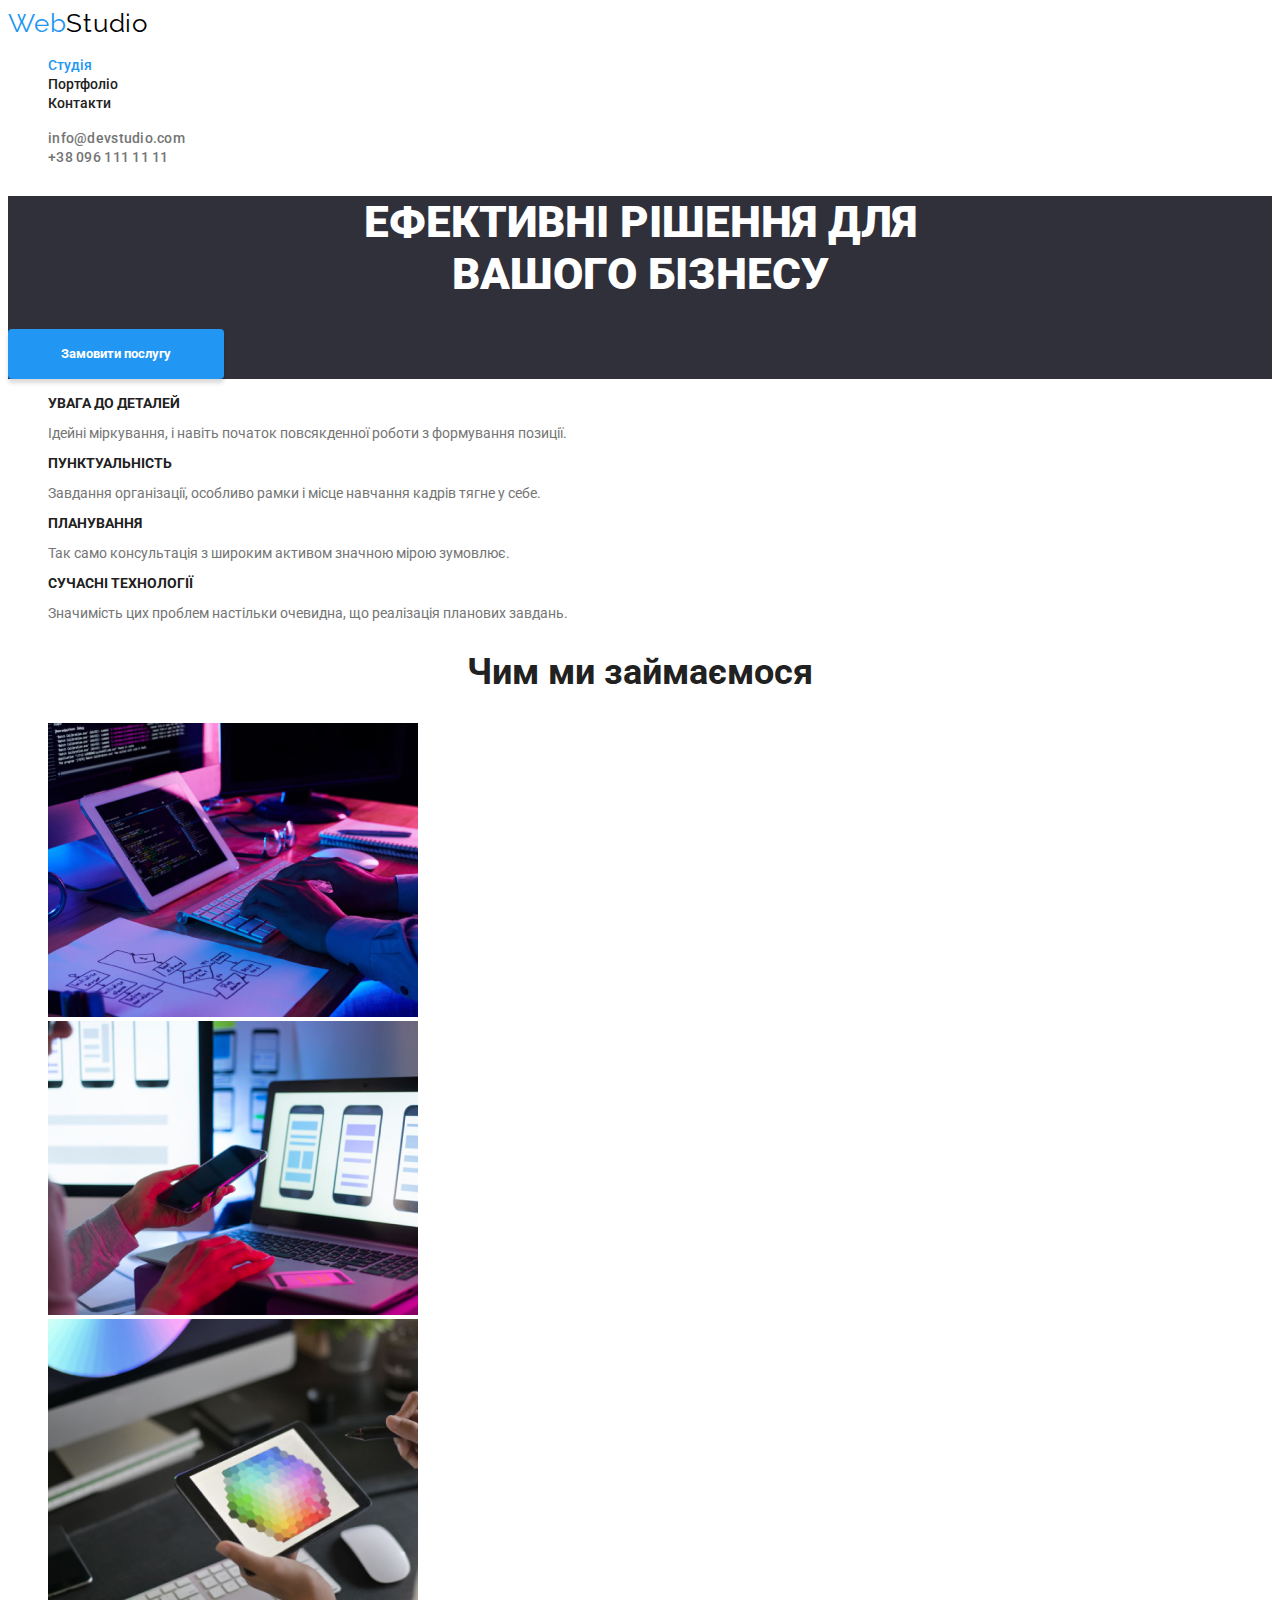
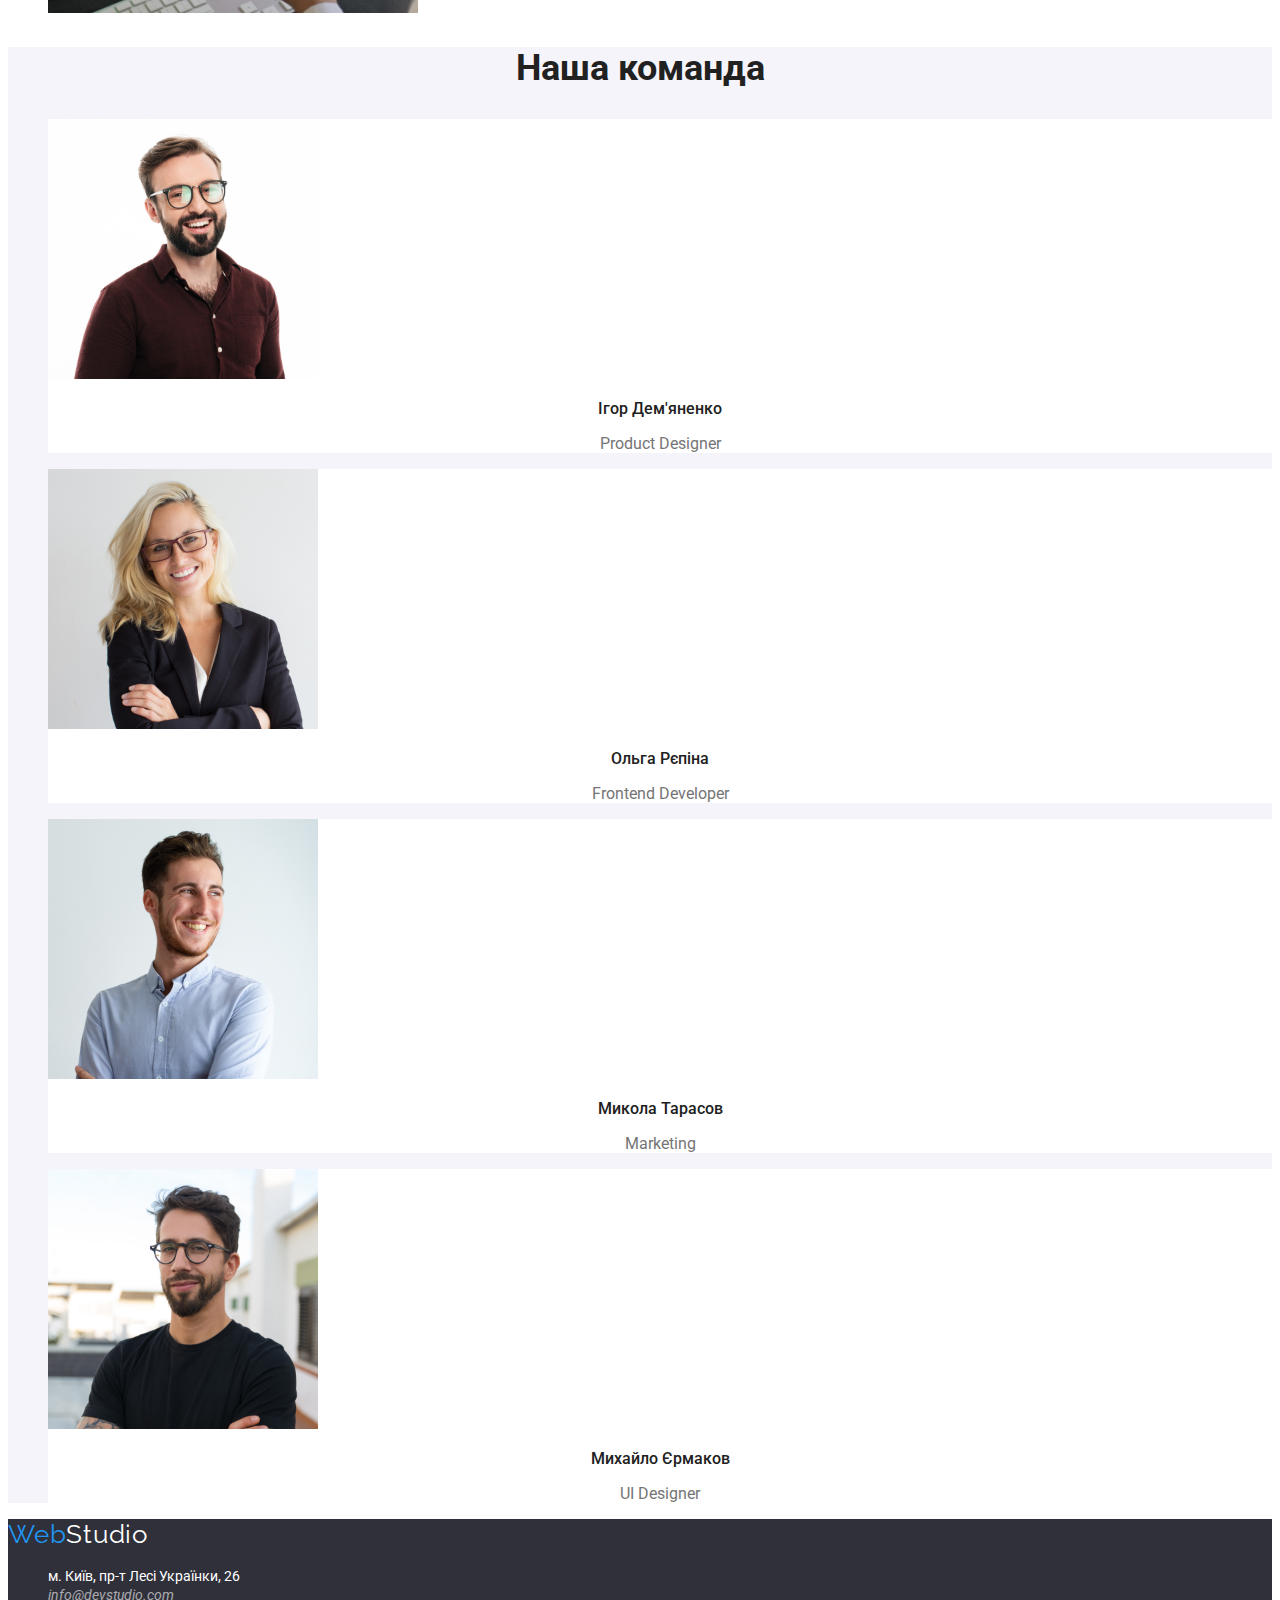
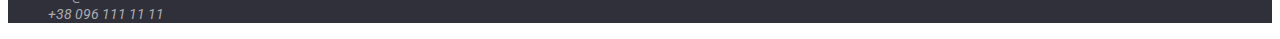
<file: index.html>
<!DOCTYPE html>
<html lang="uk">
  <head>
    <meta charset="UTF-8">
    <meta name="viewport" content="width=device-width, initial-scale=1.0">
    <title>WebStudio</title>
    <link rel="preconnect" href="https://fonts.googleapis.com">
    <link rel="preconnect" href="https://fonts.gstatic.com" crossorigin>
    <link href="https://fonts.googleapis.com/css2?family=Raleway:wght@700&family=Roboto:wght@400;500;700;900&display=swap" rel="stylesheet">
    <link rel="stylesheet" href="./styles.css">
  </head>
  <body>
    <!-- Page header-->

    <header>
      <nav>
        <a href="./index.html" class="logo"> <span class="logo-color">Web</span>Studio</a>

        <ul class="site-nav list">
          <li><a href="./index.html" class="link current">Студія</a></li>
          <li><a href="./portfolio.html" class="link">Портфоліо</a></li>
          <li><a href="#" class="link">Контакти</a></li>
        </ul>
      </nav>

      <ul class="header-contacts list">
        <li><a href="mailto:info@devstudio.com" class="link">info@devstudio.com</a></li>
        <li><a href="tel:+380961111111" class="link">+38 096 111 11 11</a></li>
      </ul>
    </header>

    <!-- Main section-->
    <main>
    
      <!-- Ефективні рішення для вашого бізнесу -->
      <section class="main-section">
        <h1 class="main-title">
          Ефективні рішення для <br> вашого бізнесу
        </h1>

        <button type="button" class="button">Замовити послугу</button>
      </section>

      <!-- Наші переваги -->
      <section class="advantages-section">
        <h2 hidden class="section-title">Особливості</h2>

        <ul class="feature-list list">
          <li>
            <h3 class="title">УВАГА ДО ДЕТАЛЕЙ</h3>
            <p class="text">
              Ідейні міркування, і навіть початок повсякденної роботи з
              формування позиції.
            </p>
          </li>
          <li>
            <h3 class="title">ПУНКТУАЛЬНІСТЬ</h3>
            <p class="text">
              Завдання організації, особливо рамки і місце навчання кадрів тягне
              у себе.
            </p>
          </li>
          <li>
            <h3 class="title">ПЛАНУВАННЯ</h3>
            <p class="text">
              Так само консультація з широким активом значною мірою зумовлює.
            </p>
          </li>
          <li>
            <h3 class="title">СУЧАСНІ ТЕХНОЛОГІЇ</h3>
            <p class="text">
              Значимість цих проблем настільки очевидна, що реалізація планових
              завдань.
            </p>
          </li>
        </ul>
      </section>

      <!-- Чим ми займаємося -->
      <section class="whatwedo-section">
        <h2 class="section-title">Чим ми займаємося</h2>

        <ul class="list">
          <li>
            <img
              src="./images/img.jpg"
              alt="руки друкують на клавіатурі ноутбука"
              width="370"
              height="294"
            />
          </li>
          <li>
            <img
              src="./images/img2.jpg"
              alt="ноутбук на столі і телефон в руці"
              width="370"
              height="294"
            />
          </li>
          <li>
            <img
              src="./images/img3.jpg"
              alt="планшет в руці"
              width="370"
              height="294"
            />
          </li>
        </ul>
      </section>

      <!-- Наша команда -->
      <section class="team-section">
        <h2 class="section-title">Наша команда</h2>

        <ul class="team-list list">
          <li class="list-item">
            <img
              src="./images/photo1.png"
              alt="чоловік в коричневій рубашці"
              width="270"
              height="260"
            />
            <h3 class="title">Ігор Дем'яненко</h3>
            <p class="text">Product Designer</p>
          </li>
          <li class="list-item">
            <img
              src="./images/photo2.png"
              alt="жінка в окулярах"
              width="270"
              height="260"
            />
            <h3 class="title">Ольга Рєпіна</h3>
            <p class="text">Frontend Developer</p>
          </li>
          <li class="list-item">
            <img
              src="./images/photo3.png"
              alt="чоловік в блакитній рубашці"
              width="270"
              height="260"
            />
            <h3 class="title">Микола Тарасов</h3>
            <p class="text">Marketing</p>
          </li>
          <li class="list-item">
            <img
              src="./images/photo4.png"
              alt="чоловік в окулярах"
              width="270"
              height="260"
            />
            <h3 class="title">Михайло Єрмаков</h3>
            <p class="text">UI Designer</p>
          </li>
        </ul>
      </section>
    </main>

    <!-- Footer -->
    <footer class="footer">
      <a href="./index.html" class="logo logo-footer"><span class="logo-color">Web</span>Studio</a>

      <address class="footer-contacts">
        <ul class="list">
          <li class="list-item">
            <a class="link map" href="https://goo.gl/maps/HTDdcqFL7jmPuZLx7" >
              м. Київ, пр-т Лесі Українки, 26
            </a>
          </li>
          <li class="list-item"><a class="link contact" href="mailto:info@devstudio.com" class="link">info@devstudio.com</a></li>
          <li class="list-item"><a class="link contact" href="tel:+380961111111" class="link">+38 096 111 11 11</a></li>
        </ul>
      </address>
    </footer>
  </body>
</html>
</file>
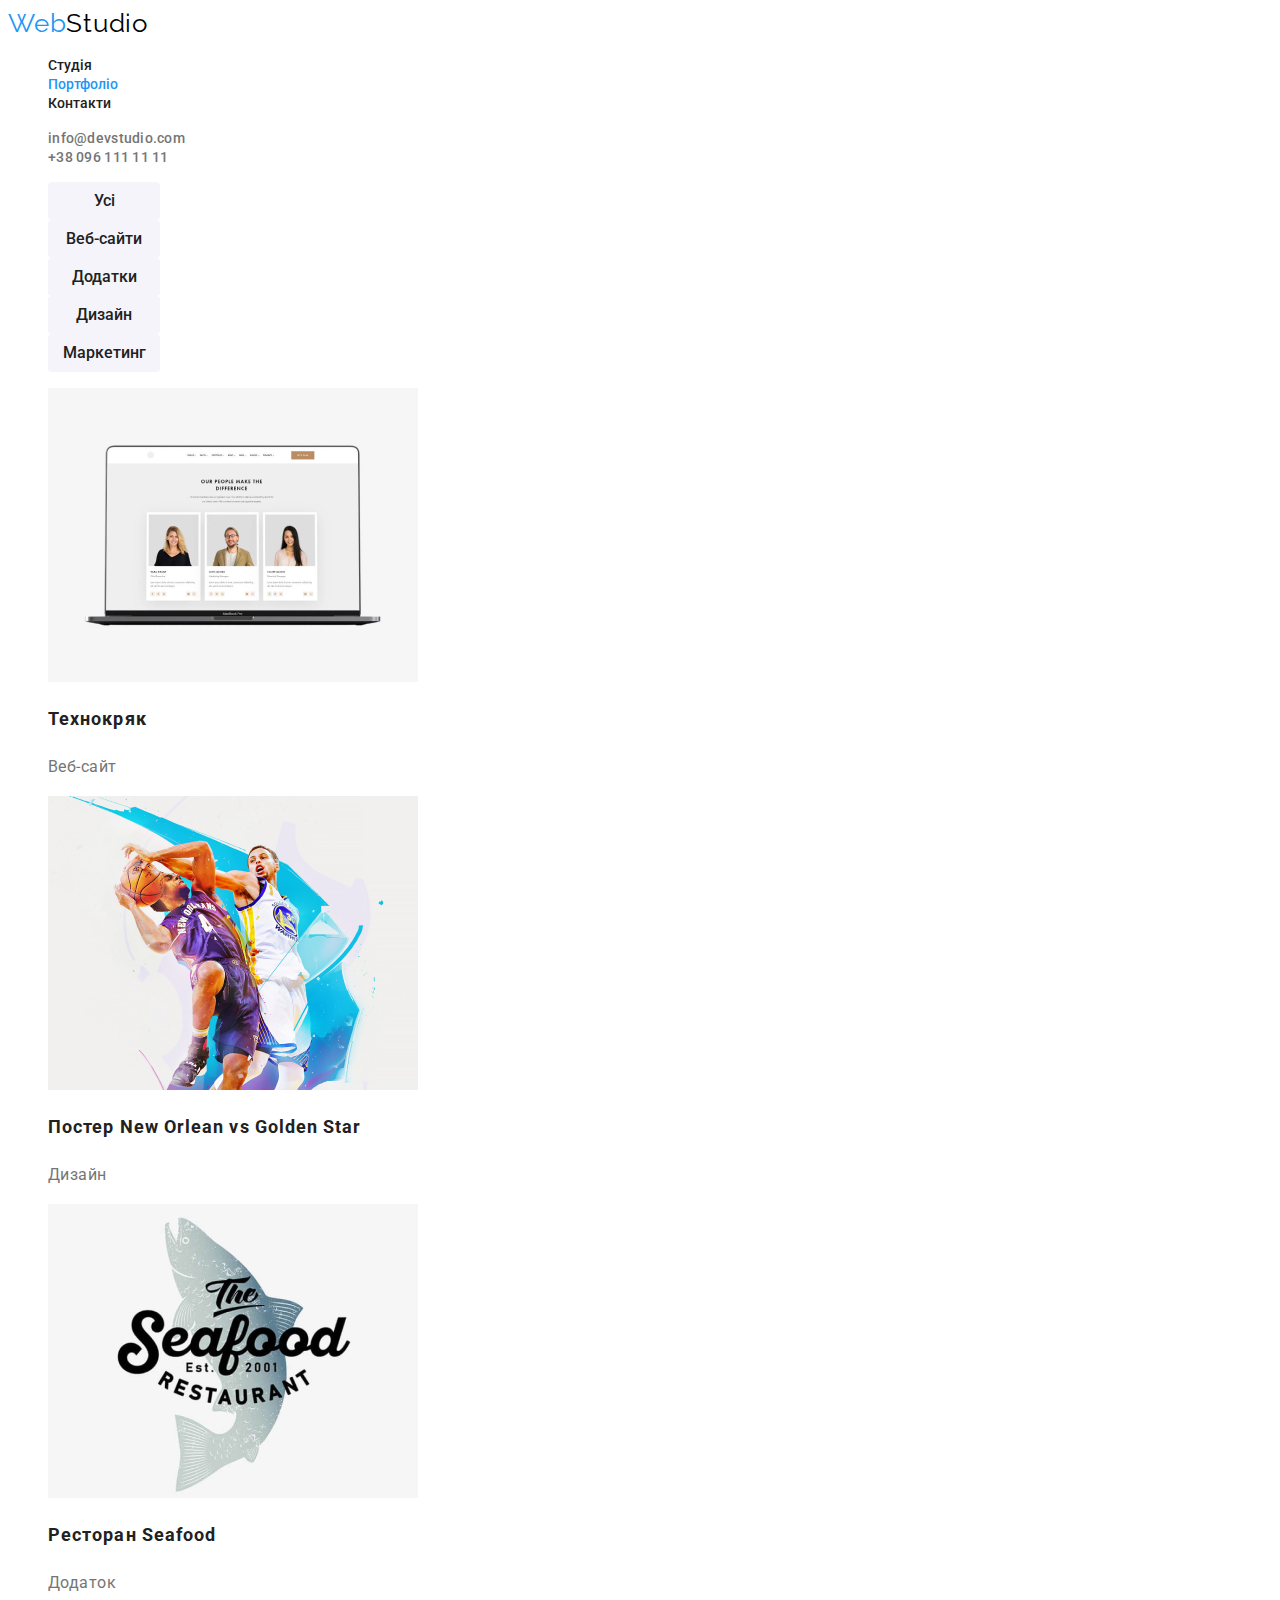
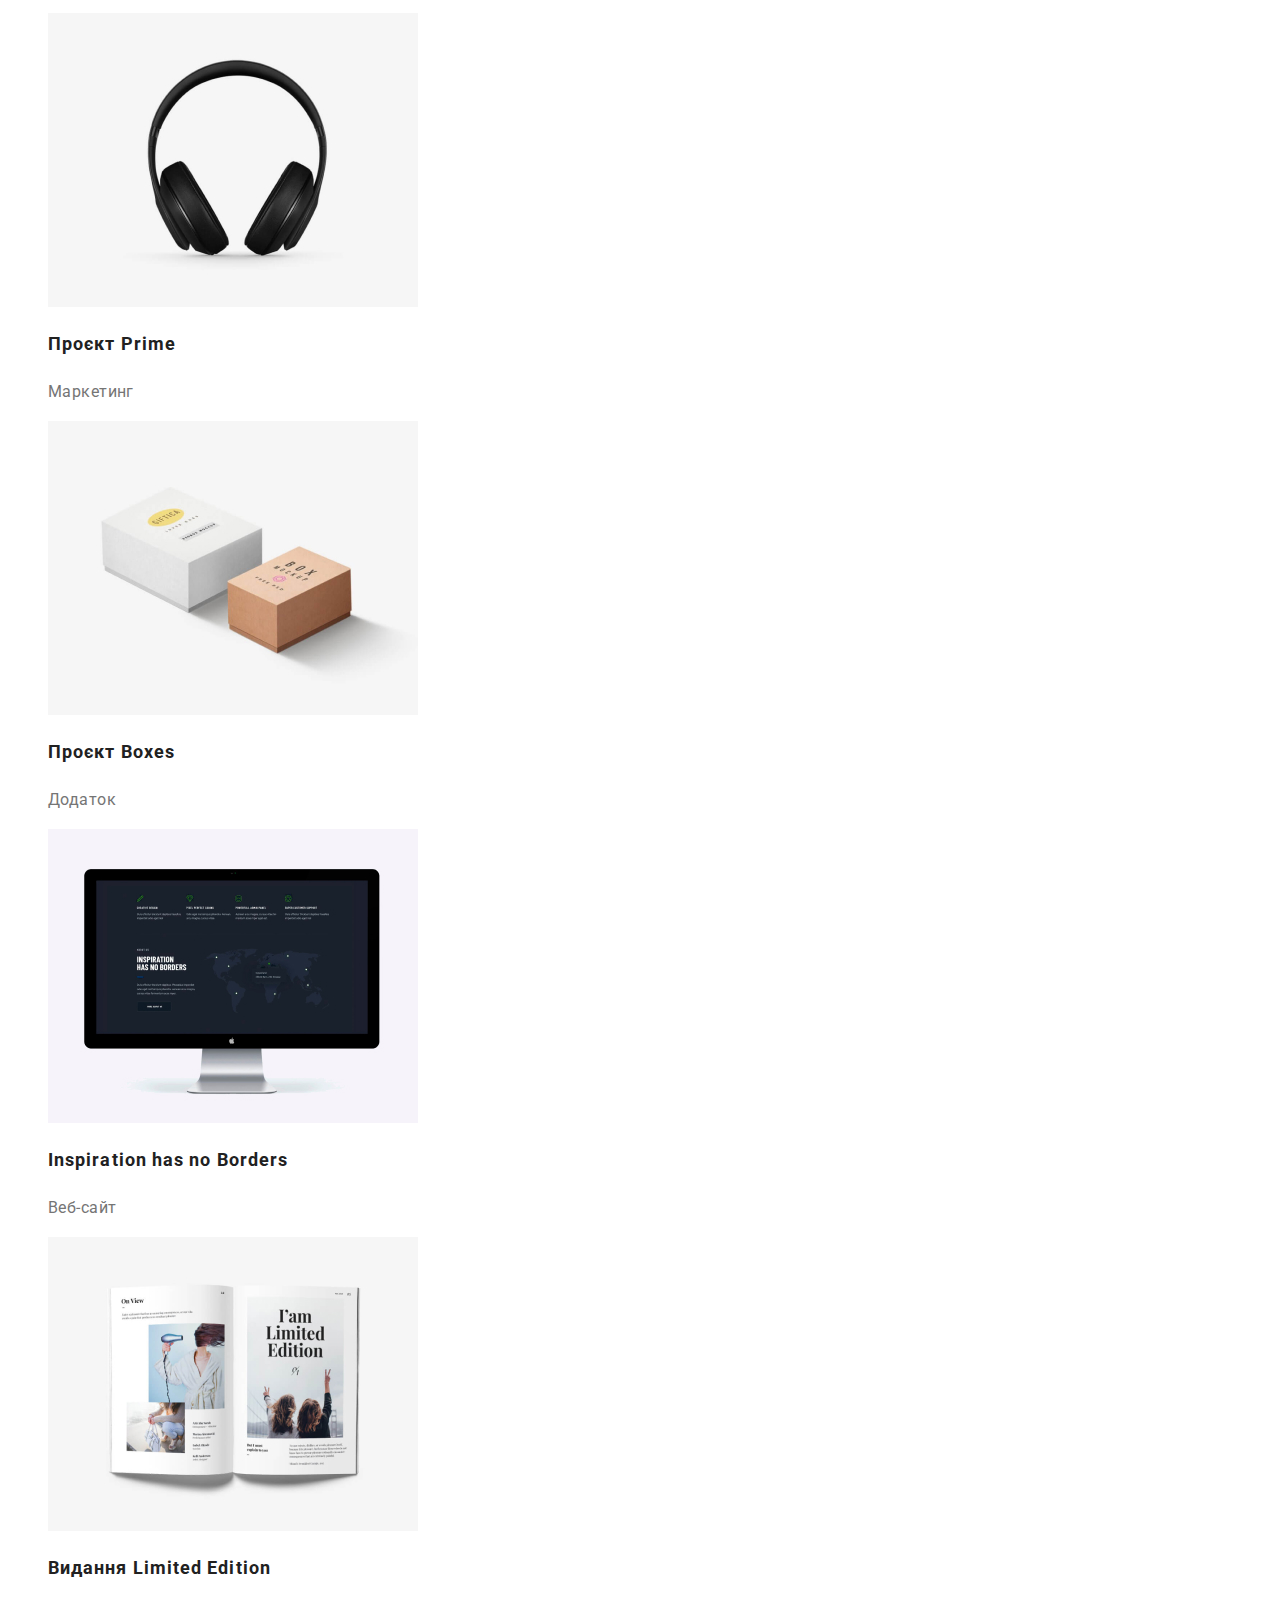
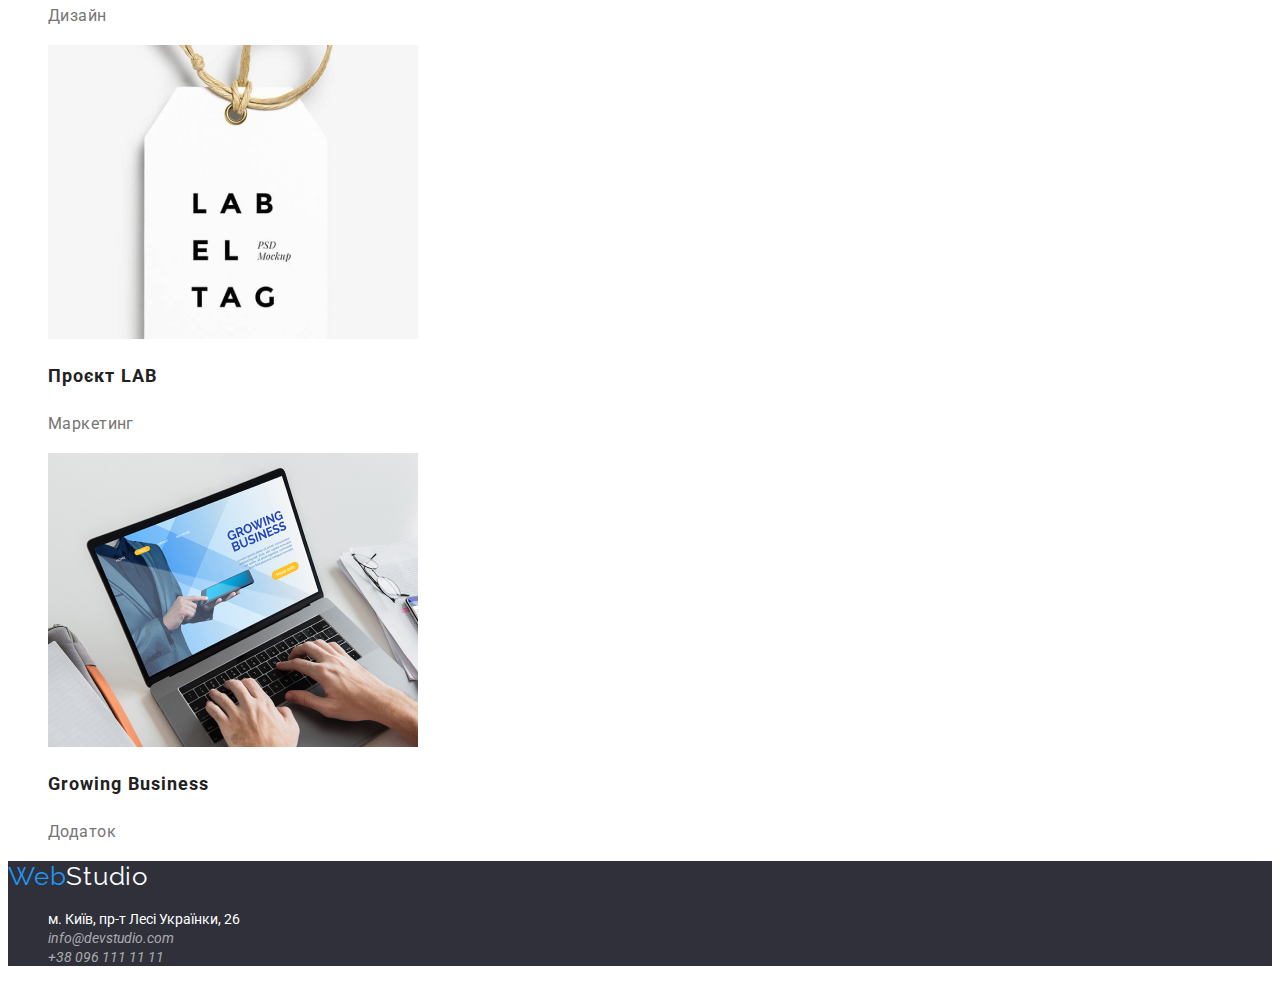
<file: portfolio.html>
<!DOCTYPE html>
<html lang="uk">
  <head>
    <meta charset="UTF-8">
    <meta name="viewport" content="width=device-width, initial-scale=1.0">
    <title>WebStudio</title>
    <link rel="preconnect" href="https://fonts.googleapis.com">
    <link rel="preconnect" href="https://fonts.gstatic.com" crossorigin>
    <link href="https://fonts.googleapis.com/css2?family=Raleway:wght@700&family=Roboto:wght@400;500;700;900&display=swap" rel="stylesheet">
    <link rel="stylesheet" href="./styles.css">
  </head>
  <body>
    <!-- Page header-->

    <header>
      <nav>
        <a href="./index.html" class="logo"> <span class="logo-color">Web</span>Studio</a>

        <ul class="site-nav list">
          <li><a href="./index.html" class="link">Студія</a></li>
          <li><a href="./portfolio.html" class="link current">Портфоліо</a></li>
          <li><a href="#" class="link">Контакти</a></li>
        </ul>
      </nav>

      <ul class="header-contacts list">
        <li><a href="mailto:info@devstudio.com" class="link">info@devstudio.com</a></li>
        <li><a href="tel:+380961111111" class="link">+38 096 111 11 11</a></li>
      </ul>
    </header>

    <!-- Main section-->

    <section class="filters-section">

      <h1 hidden class="section-title">Portfolio</h1>

      <ul class="filters-list">
        <li><button type="button" class="button">Усі</button></li>
        <li><button type="button" class="button">Веб-сайти</button></li>
        <li><button type="button" class="button">Додатки</button></li>
        <li><button type="button" class="button">Дизайн</button></li>
        <li><button type="button" class="button">Маркетинг</button></li>
      </ul>

    </section>

        <ul class="projects-list ">
      <li>
        <a class="link" href="">
          <img
            src="./images/portfimg1.jpg"
            alt="монітор з відкритим сайтом на екрані"
            width="370"
            height="294"
          >
          <h2 class="title">Технокряк</h2>
          <p class="text">Веб-сайт</p>
        </a>
      </li>
      <li>
        <a class="link" href="">
          <img
            src="./images/portfimg2.jpg"
            alt="два спортсмени"
            width="370"
            height="294"
          >
          <h2 class="title">Постер New Orlean vs Golden Star</h2>
          <p class="text">Дизайн</p>
        </a>
      </li>
      <li>
        <a class="link" href="">
          <img
            src="./images/portfimg3.jpg"
            alt="логотип ресторану"
            width="370"
            height="294"
          >
          <h2 class="title">Ресторан Seafood</h2>
          <p class="text">Додаток</p>
        </a>
      </li>
      <li>
        <a class="link" href="">
          <img
            src="./images/portfimg4.jpg"
            alt="чорні навушники"
            width="370"
            height="294"
          >
          <h2 class="title">Проєкт Prime</h2>
          <p class="text">Маркетинг</p>
        </a>
      </li>
      <li>
        <a class="link" href="">
          <img
            src="./images/portfimg5.jpg"
            alt="два ящички"
            width="370"
            height="294"
          >
          <h2 class="title">Проєкт Boxes</h2>
          <p class="text">Додаток</p>
        </a>
      </li>
      <li>
        <a class="link" href="">
          <img
            src="./images/portfimg6.jpg"
            alt="монітор компьютеру"
            width="370"
            height="294"
          >
          <h2 class="title">Inspiration has no Borders</h2>
          <p class="text">Веб-сайт</p>
        </a>
      </li>
      <li>
        <a class="link" href="">
          <img
            src="./images/portfimg7.jpg"
            alt="відкрита книга"
            width="370"
            height="294"
          >
          <h2 class="title">Видання Limited Edition</h2>
          <p class="text">Дизайн</p>
        </a>
      </li>
      <li>
        <a class="link" href="">
          <img
            src="./images/portfimg8.jpg"
            alt="бірка з логотипом"
            width="370"
            height="294"
          >
          <h2 class="title">Проєкт LAB</h2>
          <p class="text">Маркетинг</p>
        </a>
      </li>
      <li>
        <a class="link" href="">
          <img
            src="./images/portfimg9.jpg"
            alt="руки друкують на клавіатурі"
            width="370"
            height="294"
          >
          <h2 class="title">Growing Business</h2>
          <p class="text">Додаток</p>
        </a>
      </li>
    </ul>

    <!-- Footer -->
    <footer class="footer">
      <a href="./index.html" class="logo logo-footer"><span class="logo-color">Web</span>Studio</a>

      <address class="footer-contacts">
        <ul class="list">
          <li class="list-item">
            <a class="link map" href="https://goo.gl/maps/HTDdcqFL7jmPuZLx7" >
              м. Київ, пр-т Лесі Українки, 26
            </a>
          </li>
          <li class="list-item"><a class="link contact" href="mailto:info@devstudio.com" class="link">info@devstudio.com</a></li>
          <li class="list-item"><a class="link contact" href="tel:+380961111111" class="link">+38 096 111 11 11</a></li>
        </ul>
      </address>
    </footer>
  </body>
</html>
</file>
<file: styles.css>
/* цвет заголовков #212121 */

/* цвет основного текста #757575 */

/* белый #FFFFFF */

/* акцент #2196F3 */

/* вторичный цвет фона #2F303A */

/* третичный цвет фона #F5F4FA */

:root {
  --primary-text-color: #757575;
  --title-text-color: #212121;
  --accent-color: #2196f3;
  --white-color: #ffffff;
  --black-color: #000000;
  --primary-bg-color: #ffffff;
  --secondary-bg-color: #2F303A;
  --tertiary-bg-color: #f5f4fa;
}

body {
  background-color: var(--white-color);
  color: var(--primary-text-color);

  font-family: Roboto, sans-serif;
}

ul {
  list-style: none;
}

/* Шапка сайта */

/* Logo */
.logo {
  color: var(--black-color);
  font-family: Raleway, sans-serif;

  font-size: 26px;
  line-height: 1,2;
  letter-spacing: 0.78px;
  text-decoration: none;

}

.logo-color {
  color: var(--accent-color);
  font-family: Raleway, sans-serif;
  font-size: 26px;
  line-height: 1.2;
  text-decoration: none;
}

.logo-footer {
  color: var(--white-color);
  font-family: Raleway, sans-serif;
  font-size: 26px;
  line-height: 1.2;
  text-decoration: none;
}

/* Site nav */

.site-nav .link {
  color: var(--title-text-color);
  font-family: inherit;

  font-size: 14px;
  font-weight: 500;
  line-height: 1,2;
  text-decoration: none;

}

.site-nav .link:hover,
.site-nav .link:focus {
  color: var(--accent-color);

  font-size: 14px;
  font-weight: 500;
  line-height: 1,2;
  text-decoration: none;
}

.site-nav .link.current {
  color: var(--accent-color);
}

.header-contacts .link {
  color: inherit;

  font-size: 14px;
  font-weight: 500;
  line-height: 1.1;
  letter-spacing: 0.28px;
  text-decoration: none;

}

.header-contacts .link:hover, 
.header-contacts .link:focus {
  color: var(--accent-color);

  font-size: 14px;
  font-weight: 500;
  line-height: 1.1;
  letter-spacing: 0.28px;
  text-decoration: none;
}

/* Main */

/* Ефективні рішення для вашого бізнесу */
.main-section {
  background-color: var(--secondary-bg-color);
}

.main-title {
  color: var(--white-color);

  font-weight: 900;
  font-size: 44px;
  line-height: 1,3;

  text-align: center;
  text-transform: uppercase;

}

/* Button */
.main-section .button {
  color: var(--white-color);
  text-align: center;
  line-height: 1.8; 
  font-weight: 700;
  font-family: inherit;

  background-color: var(--accent-color);
  border-radius: 4px;
  box-shadow: 0px 4px 4px 0px rgba(0, 0, 0, 0.15);
  border: none;  

  width: 216px;
  height: 50px;
  flex-shrink: 0;
  cursor: pointer;
}

/*  Заголовки секций*/

.section-title {
  color: var(--title-text-color);

  text-align: center;
  font-size: 36px;
  font-weight: 700;
  line-height: 1,2;
}

/* Наші переваги */

.feature-list .title {
  color: var(--title-text-color);

  font-size: 14px;
  font-weight: 700;
  line-height: 1,1;
  text-transform: uppercase;
}

.feature-list .text {
  color: var(--primary-text-color);
  font-size: 14px;
  line-height: 1,7;
}

/* Наша команда */
.team-section {
  background-color: var(--tertiary-bg-color);
}

.team-section .list-item {
  background-color: var(--white-color);
}
.team-list .title {
  color: var(--title-text-color);
  text-align: center;
  font-size: 16px;
  font-weight: 500;
  line-height: 1,1;
}

.team-list .text {
  color: var(--primary-text-color);

  text-align: center;
  font-size: 16px;
  line-height: 1,1;
}

/* Footer */

.footer {
  background-color: var(--secondary-bg-color);
}

/* Ссылки подвал */
.footer-contacts .link.map {
  color:var(--white-color);
  font-style: normal;
  font-size: 14px;
  line-height: 1,7; 
  text-decoration: none;
}

.footer-contacts .link.map:hover,
.footer-contacts .link.map:focus {
  color: var(--accent-color);
  font-style: normal;
  font-size: 14px;
  line-height: 1,7; 
  text-decoration: none;
}

.footer-contacts .link.contact {
  color:   rgba(255, 255, 255, 0.60);
  
  font-size: 14px;
  line-height: 1,7; 
  text-decoration: none;
}

.footer-contacts .link.contact:hover,
.footer-contacts .link.contact:focus {
  color:var(--accent-color);
  font-size: 14px;
  line-height: 1,7; 
  text-decoration: none;
}


/* Portfolio */
/* Кнопки */
.filters-list .button {
  color: var(--title-text-color);
  text-align: center;
  font-family: inherit;
  font-size: 16px;
  font-weight: 500;
  line-height: 1.6;

  background-color: var(--tertiary-bg-color);  
  border-radius: 4px;
  border: none;  
  cursor: pointer;

  width: 112px;
  height: 38px;
}

.filters-list .button:hover,
.filters-list .button:focus {
  color: var(--white-color);
  text-align: center;
  font-family: inherit;
  font-size: 16px;
  font-weight: 500;
  line-height: 1.6;

  background-color: var(--accent-color);  
  border-radius: 4px;
  border: none;  
  cursor: pointer;

  width: 112px;
  height: 38px;
  box-shadow: 0px 2px 2px 0px rgba(0, 0, 0, 0.12), 0px 1px 2px 0px rgba(0, 0, 0, 0.08), 0px 3px 1px 0px rgba(0, 0, 0, 0.10);
}

/* Карточки */
.projects-list .link {
  text-decoration: none;
}

.projects-list .title {
  color: var(--title-text-color);

  font-size: 18px;
  font-weight: 700;
  line-height: 2;
  letter-spacing: 1.08px;
}

.projects-list .text {
  color: var(--primary-text-color);
  font-size: 16px;
  line-height: 1.7;
  letter-spacing: 0.42px;
}
</file>
